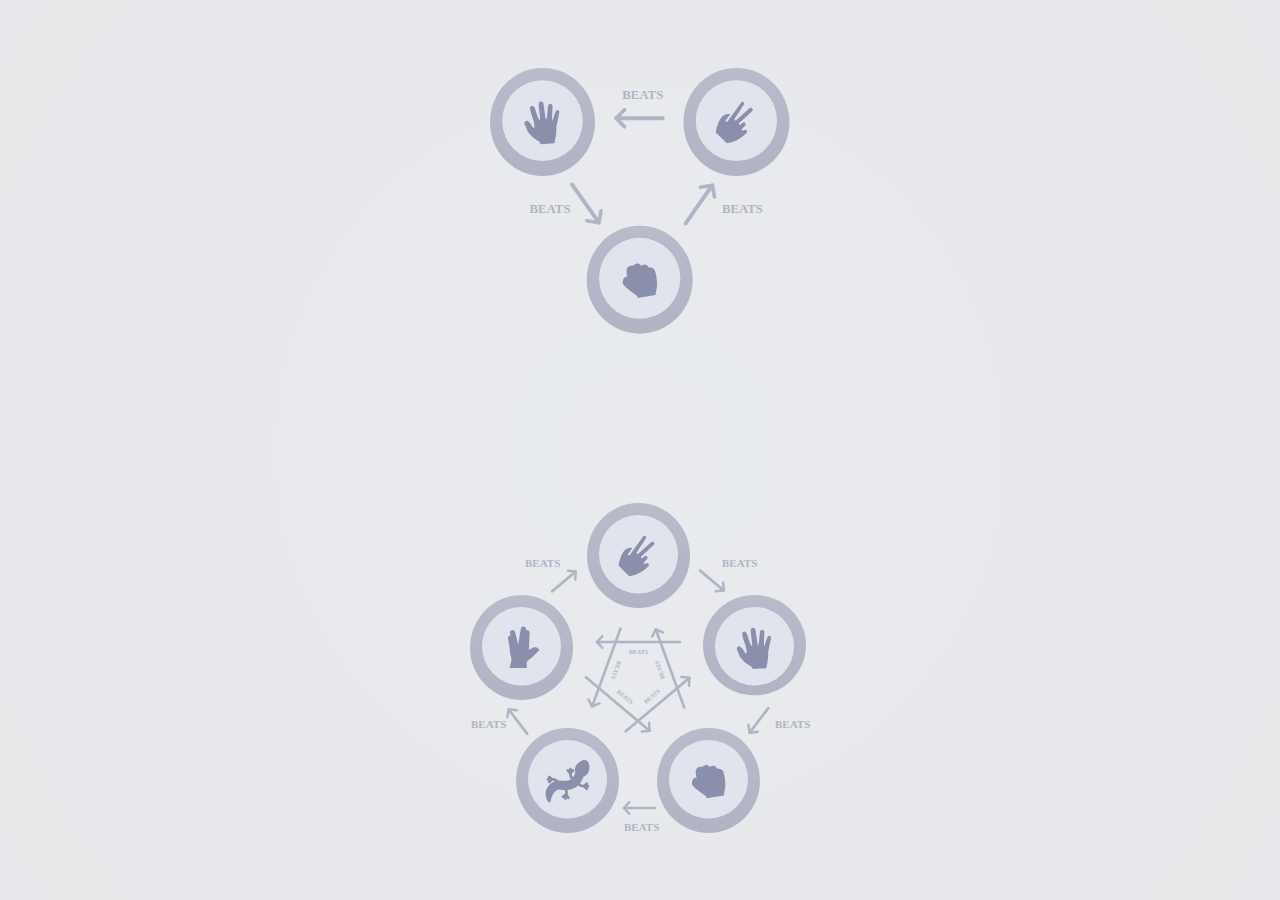
<file: index.html>
<!DOCTYPE html>
<html lang="en">
<head>
    <meta charset="UTF-8">
    <link rel="stylesheet" href="./css/styles.css">
    <meta name="viewport" content="width=device-width, initial-scale=1.0">
    <title>Document</title>
</head>
<body>
    <main class="main">
        <div class="rules">
            <div class="simple-mode">
                <a href="./simplemode.html"><img src="./images/image-rules.svg" alt=""></a>
            </div>
            <div class="advanced-mode">
                <a href=""><img src="./images/image-rules-bonus.svg" alt=""></a>
            </div>
        </div>
    </main>
    <script src="./src/script.js"></script>
</body>
</html>
</file>
<file: css/styles.css>
:root{
    --radial-inside:#1F3757;
    --radial-outside:#131537;
}
*{
    box-sizing: border-box;
}
body{
    margin: 0;
    font-family: sans-serif;
}
img{
    display: block;
    max-width: 100%;
}
a{
    text-decoration: none;
    color: inherit;
}
ul{
    list-style: none;
    padding-left: 0;
    margin-top: 0;
    margin-bottom: 0;
}
.main{
    width: 100vw;
    height: 100vh;
    background: radial-gradient(circle, var(--radial-inside), var(--radial-outside));
    display: flex;
    justify-content: center;
}
@media screen and (width >= 750px){
    .main{
        flex-direction: column;
        justify-content: center;
    }
}
.rules{
    display: flex;
    flex-direction: column;
    justify-content: center;
}
@media screen and (width >= 750px){
    .rules{
        flex-direction: row;
        width: 100%;
        justify-content: space-around;
    }
}
.simple-mode{
    width: 300px;
    height: 300px;
}


/* STYLES SIMPLE MODE */

.rules{
    width: 100vw;
    height: 100vh;
    background-color: rgba(255, 255, 255, 0.9);
    z-index: 2;
    position: absolute;
    flex-direction: column;
    align-items: center;
    justify-content: space-around;
}
.rulesIn{
    display: flex;
}
.rulesOut{
    display: none;
}
.rules span, .rules a{
    font-size: 32px;
    line-height: 32px;
    font-weight: 700;
    color: #3B4262;
}
.rules a{
    color: #979797;
}
.main2{
    z-index: 1;
    width: 100vw;
    height: 100vh;
    background: radial-gradient(circle, var(--radial-inside), var(--radial-outside));
    padding: 32px;
    display: flex;
    flex-direction: column;
    position: absolute;
}
.nav{
    display: flex;
    justify-content: space-between;
    border: 3px solid white;
    height: 15%;
    padding: 12px;
    margin-bottom: 105px;
}
.score{
    display: flex;
    flex-direction: column;
    justify-content: center;
    align-items: center;
    border-radius: 5px;
    background-color: white;
    width: 100px;
    height: 100%;
}
.score-letters{
    font-size: 10px;
    letter-spacing: 1.56px;
    color: #2A45C2;
    font-weight: 600;
}
.points{
    font-size: 40px;
    color: #565468;
    font-weight: 700;
}
.bg-triangle{
    width: 100%;
    height: 40%;
    background-image: url(../images/bg-triangle.svg);
    background-position: center;
    background-size: 312px, 282px;
    background-repeat: no-repeat;
    flex-direction: column;
    justify-content: space-between;
    align-items: flex-start;
}
.top-triangle{
    display: flex;
    justify-content: space-between;
    align-self: center;
    width: 350px;
}
.paper-img, .scissors-img, .rock-img{
    pointer-events:none;
    margin: auto;
}
.paper, .scissors, .rock{
    width: 125px;
    height: 125px;
    background-color: aliceblue;
    display: flex;
    align-items: center;
    border-radius: 50%;
}
.paper{
    border: 15px solid #4664F4;
}
.scissors{
    border: 15px solid #EB9F0E;
}
.rock{
    border: 15px solid #DB2E4D;
    margin-top: 210px;
}
.rock a, .paper a, .scissors a{
    margin: auto;
}
.rules-button{
    width: 128px;
    height: 40px;
    margin: auto;
    background: none;
    border-style: none;
    border: 1px solid white;
    border-radius: 8px;
    letter-spacing: 2.5px;
    color: white;
    font-weight: 600;
}

/* FINAL DE PARTIDA */
.movement{
    flex-direction: column;
}
.results{
    display: flex;
    justify-content: space-around;
    height: 180px;
    margin-bottom: 100px;
}
.specific-result{
    display: flex;
    flex-direction: column;
    justify-content: space-between;
}
.specific-result span{
    font-size: 15px;
    font-weight: 700;
    color: white;
    letter-spacing: 1.88px;
}
.specific-result div{
    margin: auto;
}
.info-results{
    display: flex;
    flex-direction: column;
    margin: auto;
}
.info-results span{
    font-size: 56px;
    color: white;
    font-weight: 700;
}
.replay{
    width: 220px;
    height: 48px;
    background-color: white;
    color: #3B4262;
    font-size: 16px;
    font-weight: 600;
    border-radius: 8px;
    align-content: center;
    padding-left: 25%;
    margin-left: 12px;
}
</file>
